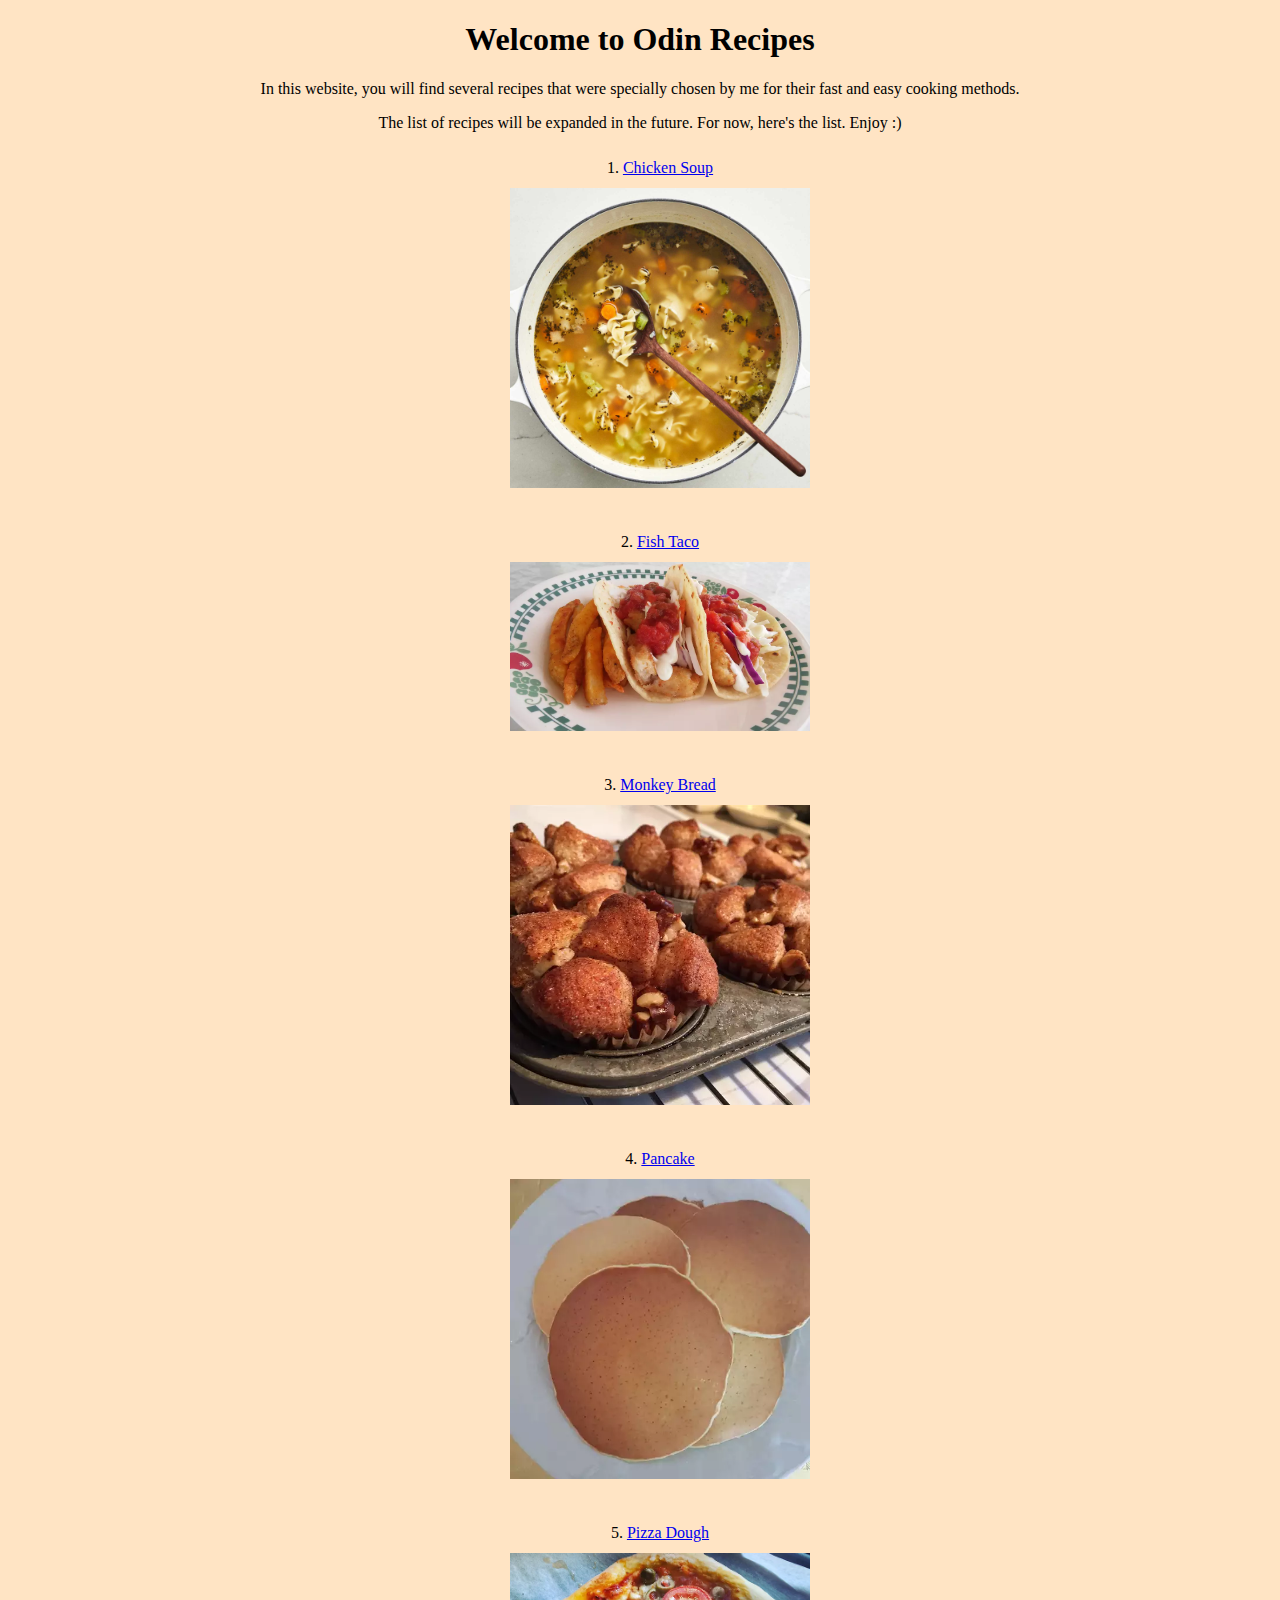
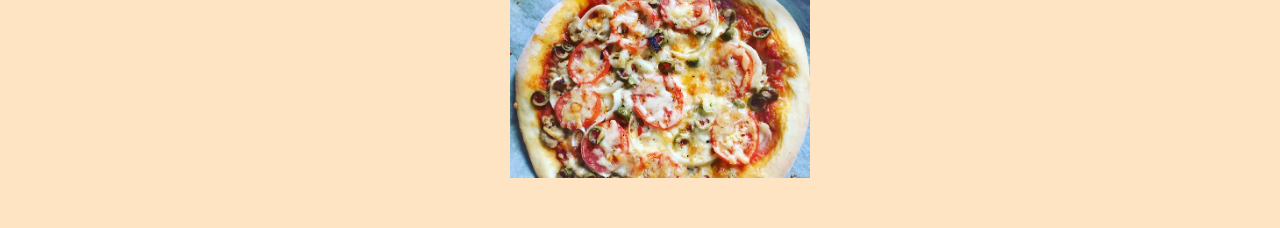
<file: index.html>
<!-- deleted the entire thing and rebuilt it ground up -->
<!DOCTYPE html>
<html>
    <head>
        <meta charset="UTF-8">
        <link rel="stylesheet" href="stylesheet.css">
        <Title>Recipes Home Page</Title>
    </head>
    <body>
        <h1>Welcome to Odin Recipes</h1>
        <p>In this website, you will find several recipes that were specially chosen by me for their fast and easy cooking methods.</p>
        <p>The list of recipes will be expanded in the future. For now, here's the list. Enjoy :)</p>
        <ol style="list-style-position: inside;">
            <li><a href="recipes/chicken-soup.html">Chicken Soup</a></li>
            <img src="img/soup1.jpg" alt="A very delicious looking soup" class="homepic">
            <li><a href="recipes/fish-taco.html">Fish Taco</a></li>
            <img src="img/taco1.webp" alt="Delicious looking fish taco" class="homepic">
            <li><a href="recipes/monkey-bread.html">Monkey Bread</a></li>
            <img src="img/monkey4.webp" alt="Delicious looking bread that looks more like cake" class="homepic">
            <li><a href="recipes/pancakes.html">Pancake</a></li>
            <img src="img/pancake2.webp" alt="Smooth pancakes" class="homepic">
            <li><a href="recipes/pizza-dough.html">Pizza Dough</a></li>
            <img src="img/dough1.webp" alt="Delicious looking pizza...dough?" class="homepic">
        </ol>
<!-- this i'm satisfied with. the basic structure is done. i will now commit then add pictures and finally more designing. -->
    </body>
</html>
  <!-- now the pictures are also done, though they look terrible. the only thing left to do is designing. -->
</file>
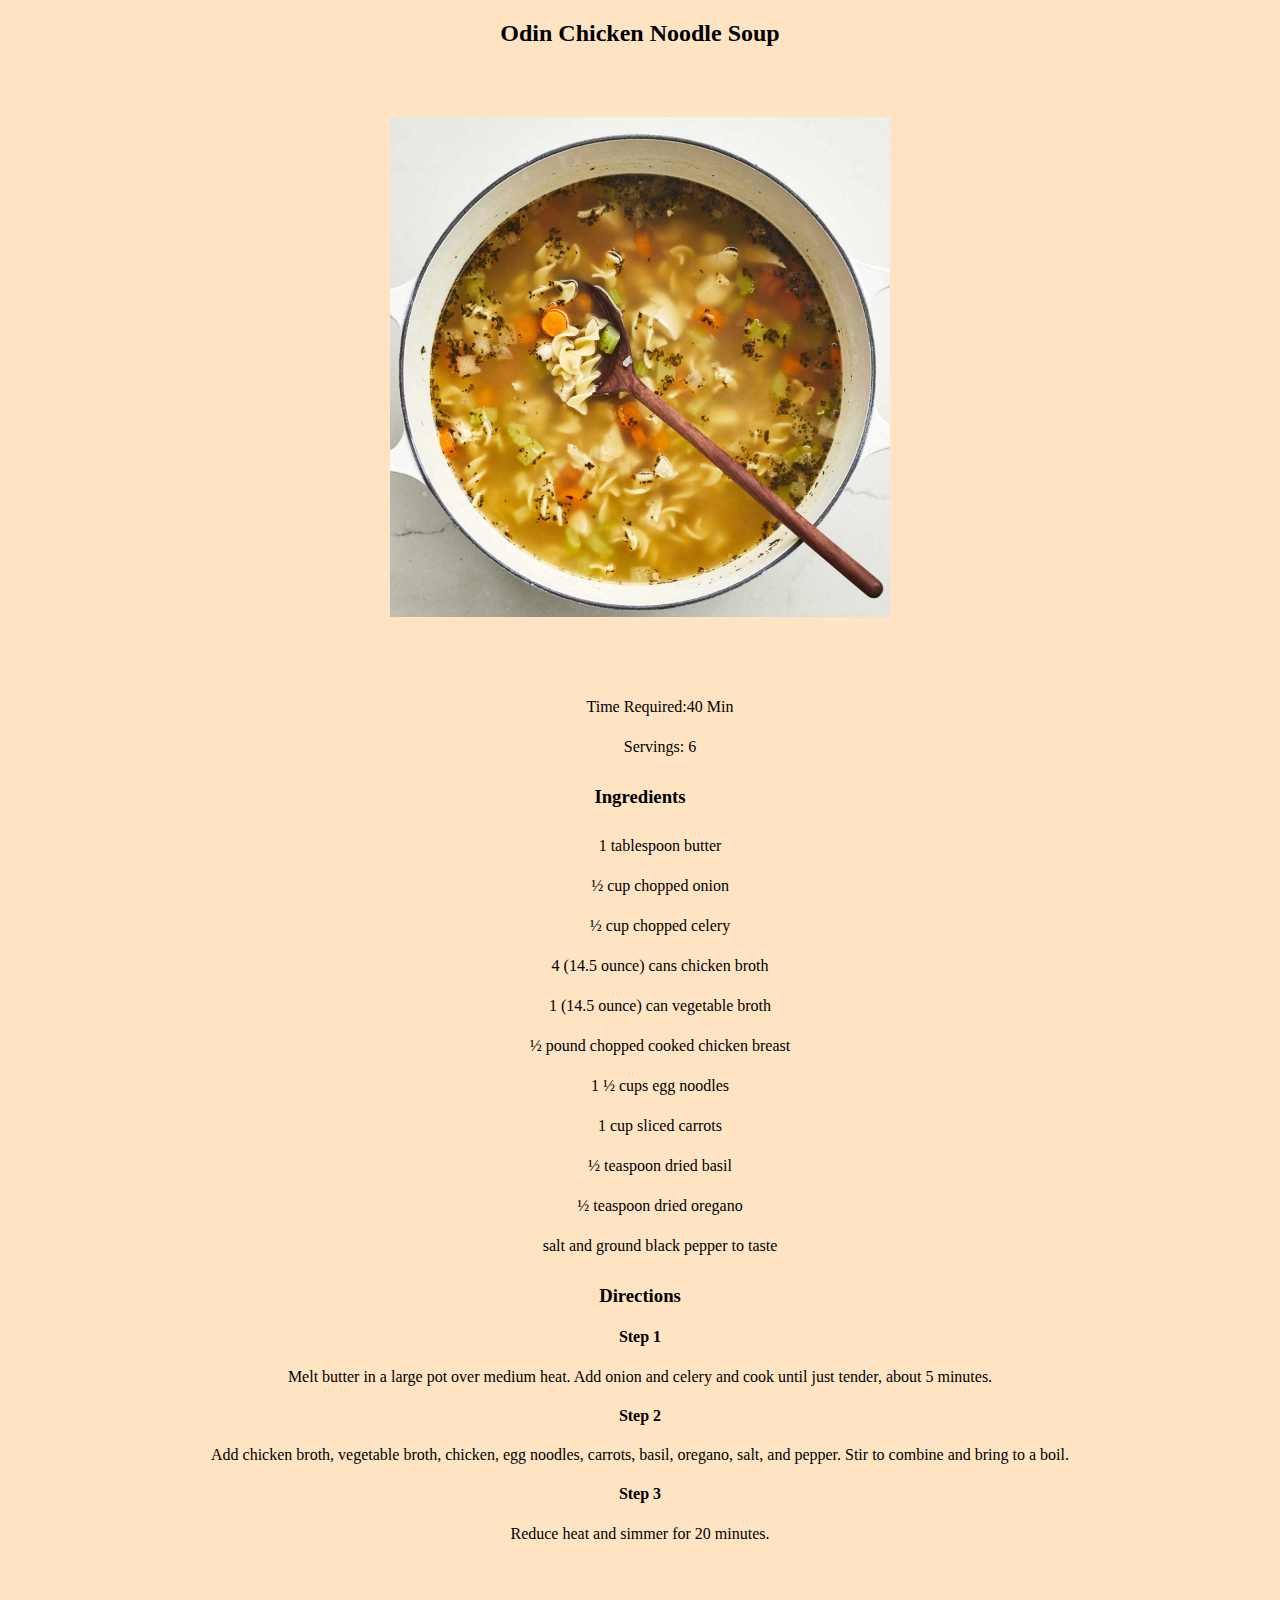
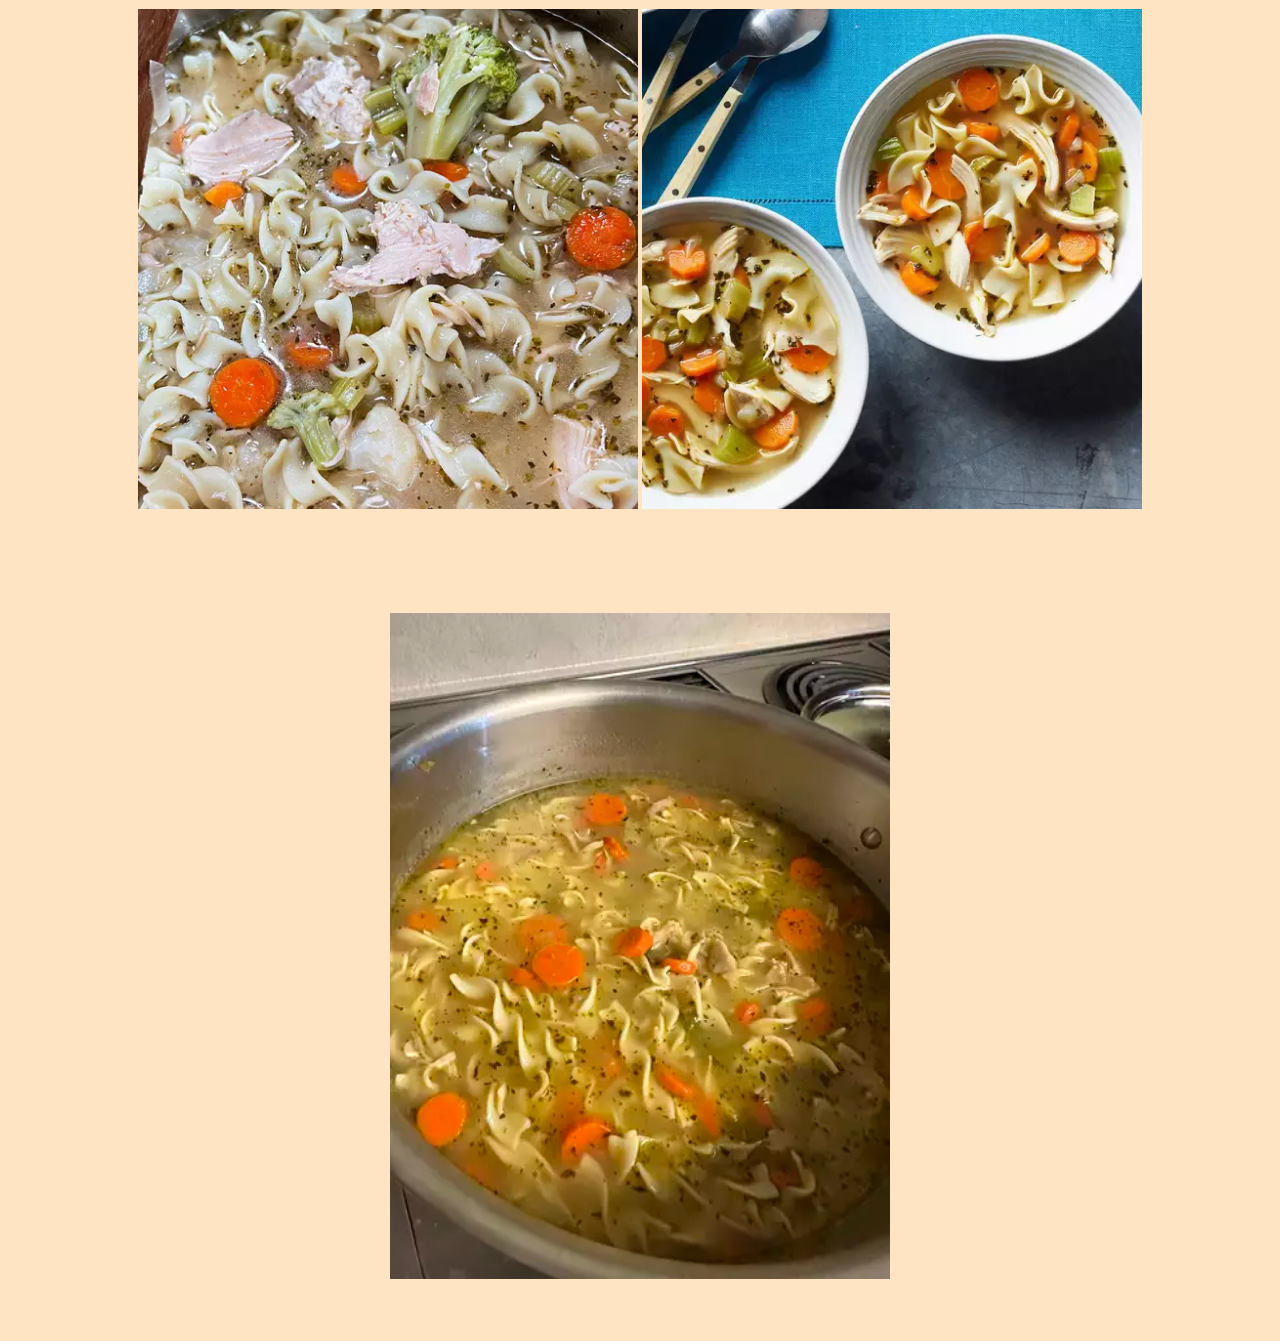
<file: recipes/chicken-soup.html>
<!DOCTYPE html>
<html lang="en">
<head>
    <meta charset="UTF-8">
    <meta name="viewport" content="width=device-width, initial-scale=1.0">
    <title>Odin Chicken Soup</title>
    <link rel="stylesheet" href="../stylesheet.css">
</head>
<body>
    <h2>Odin Chicken Noodle Soup</h2>
    <img src="../img/soup1.jpg" alt="">
   <ul>
    <li>Time Required:40 Min</li>
    <li>Servings: 6</li>
   </ul>
    <h3>Ingredients</h3>
    <ul>
        <li>1 tablespoon butter</li>
        <li>½ cup chopped onion</li>
        <li>½ cup chopped celery</li>
        <li>4 (14.5 ounce) cans chicken broth</li>
        <li>1 (14.5 ounce) can vegetable broth</li>
        <li>½ pound chopped cooked chicken breast</li>
        <li>1 ½ cups egg noodles</li>
        <li>1 cup sliced carrots</li>
        <li>½ teaspoon dried basil</li>
        <li>½ teaspoon dried oregano</li>
        <li>salt and ground black pepper to taste</li>
    </ul>
    <h3>Directions</h3>
    <h4>Step 1</h4>
    <p>Melt butter in a large pot over medium heat. Add onion and celery and cook until just tender, about 5 minutes.</p>
    <h4>Step 2</h4>
    <p>Add chicken broth, vegetable broth, chicken, egg noodles, carrots, basil, oregano, salt, and pepper. Stir to combine and bring to a boil.</p>
    <h4>Step 3</h4>
    <p>Reduce heat and simmer for 20 minutes.</p>
    <img src="../img/soup2.webp" alt=""> <img src="../img/soup3.webp" alt=""> <img src="../img/soup4.webp" alt="">
</body>
</html>
</file>
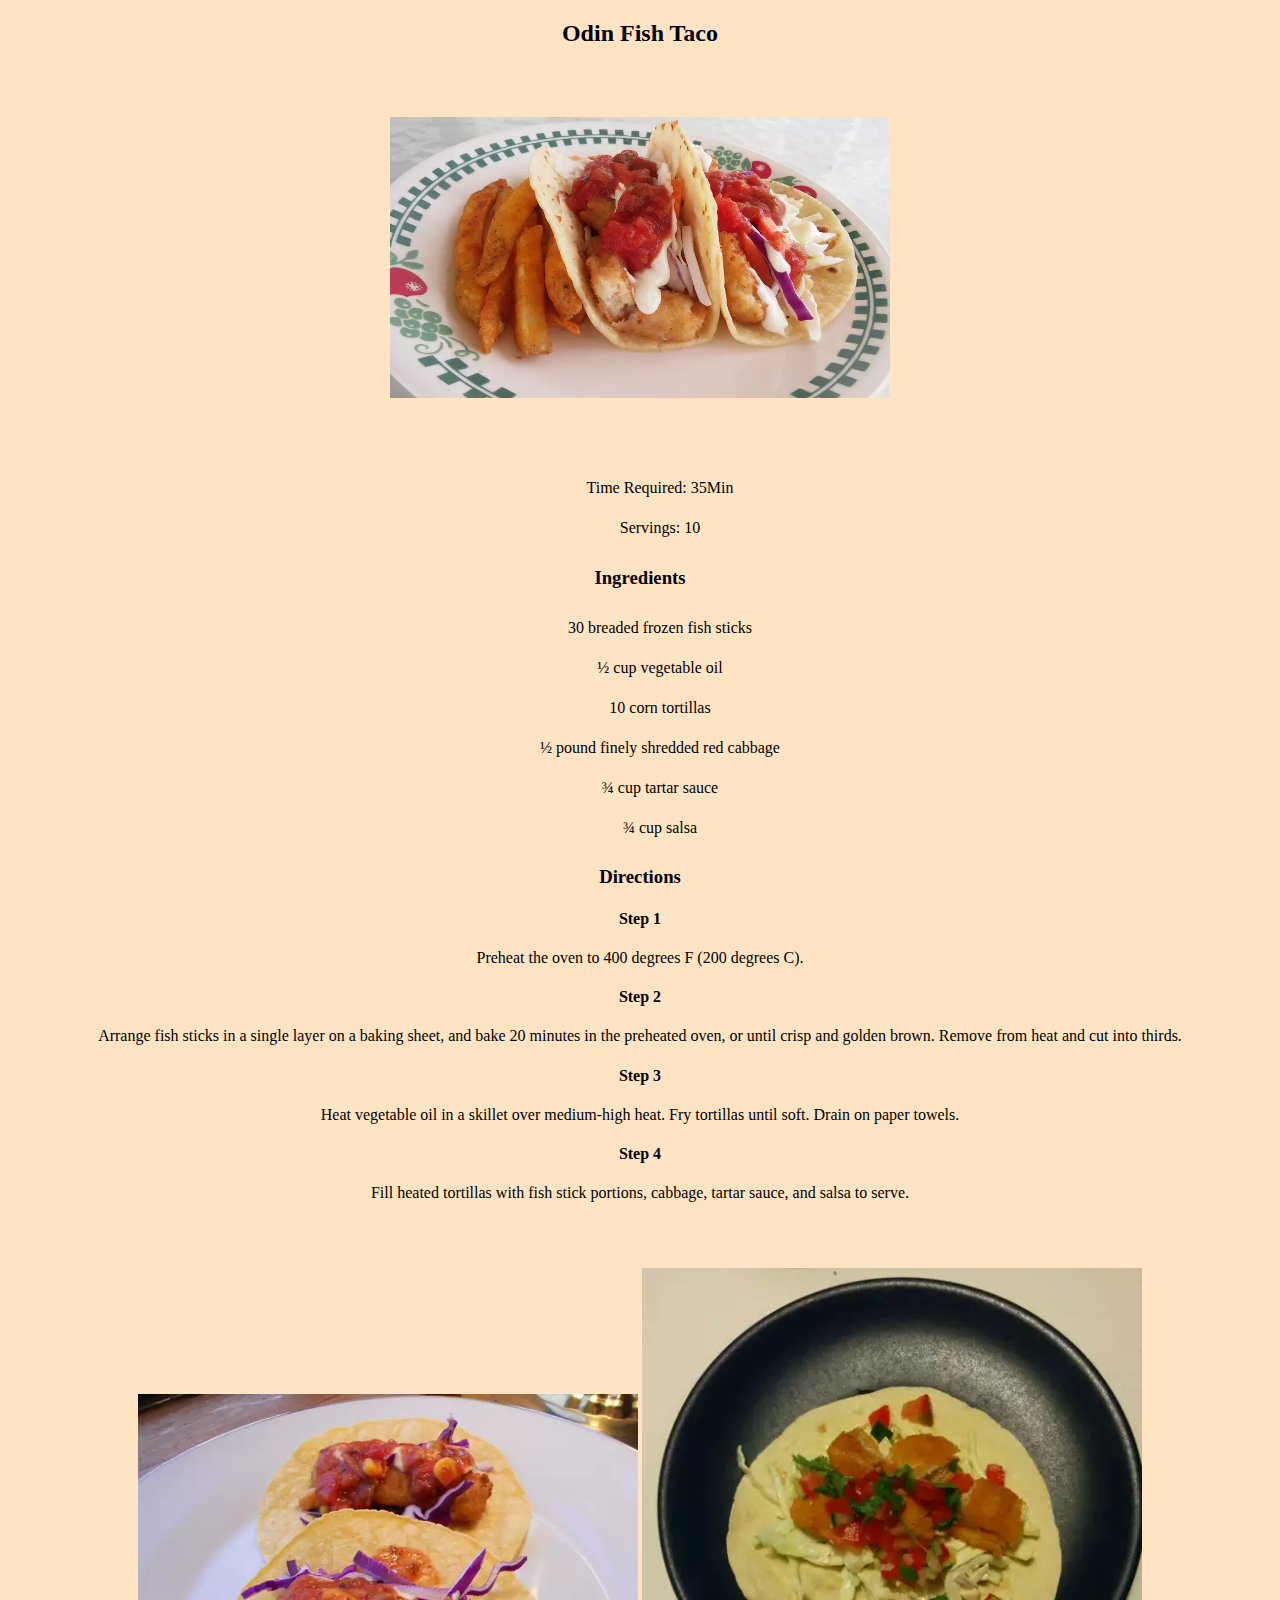
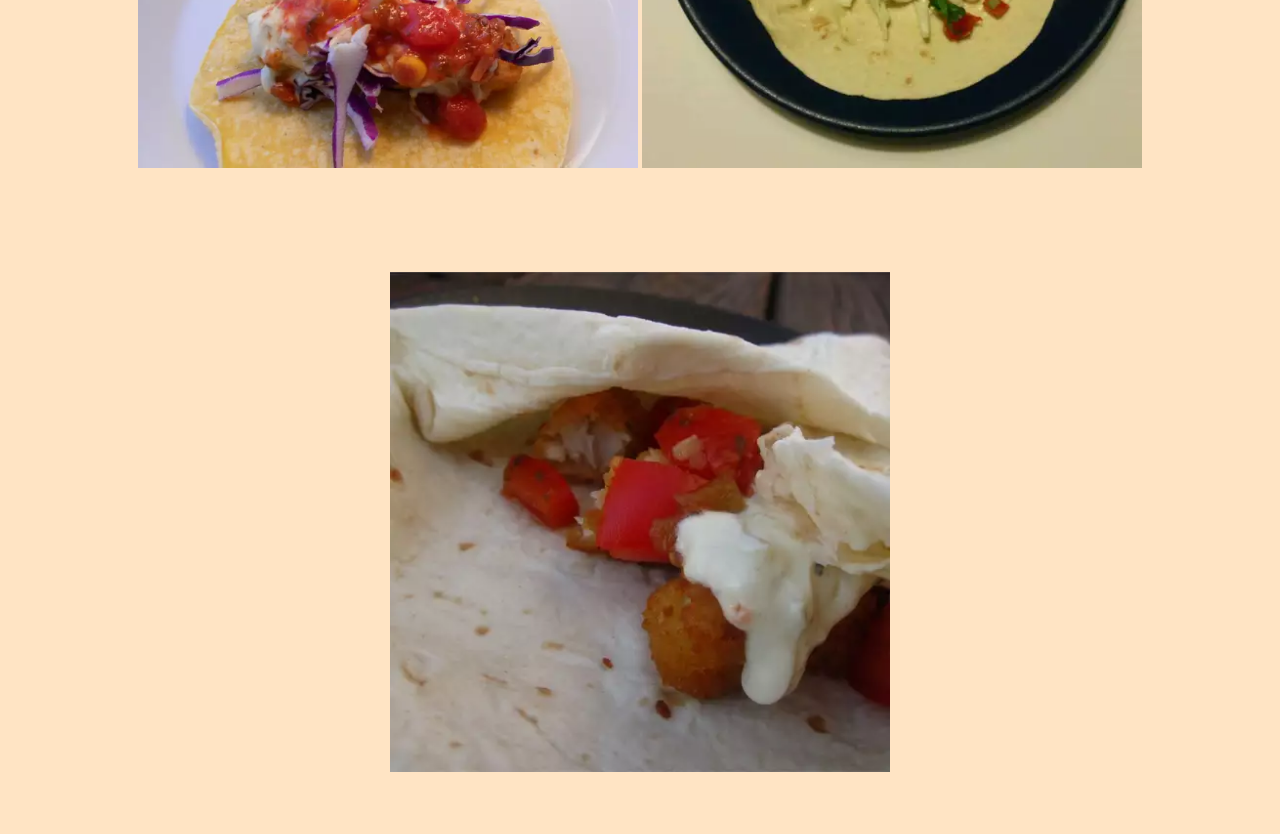
<file: recipes/fish-taco.html>
<!DOCTYPE html>
<html lang="en">
<head>
    <meta charset="UTF-8">
    <meta name="viewport" content="width=device-width, initial-scale=1.0">
    <title>Odin Fish Taco</title>
    <link rel="stylesheet" href="../stylesheet.css">
</head>
<body>
    <h2>Odin Fish Taco</h2>
    <img src="../img/taco1.webp" alt="">
    <ul>
        <li>Time Required: 35Min</li>
        <li>Servings: 10</li>
    </ul>
    <h3>Ingredients</h3>
    <ul>
        <li>30 breaded frozen fish sticks</li>
        <li>½ cup vegetable oil</li>
        <li>10 corn tortillas</li>
        <li>½ pound finely shredded red cabbage</li>
        <li>¾ cup tartar sauce</li>
        <li>¾ cup salsa</li>
    </ul>
    <h3>Directions</h3>
    <h4>Step 1</h4>
    <p>Preheat the oven to 400 degrees F (200 degrees C).</p>
    <h4>Step 2</h4>
    <p>Arrange fish sticks in a single layer on a baking sheet, and bake 20 minutes in the preheated oven, or until crisp and golden brown. Remove from heat and cut into thirds.</p>
    <h4>Step 3</h4>
    <p>Heat vegetable oil in a skillet over medium-high heat. Fry tortillas until soft. Drain on paper towels.</p>
    <h4>Step 4</h4>
    <p>Fill heated tortillas with fish stick portions, cabbage, tartar sauce, and salsa to serve.</p>
    <img src="../img/taco2.webp" alt=""> <img src="../img/taco3.webp" alt=""> <img src="../img/taco4.webp" alt="">
    
</body>
</html>
</file>
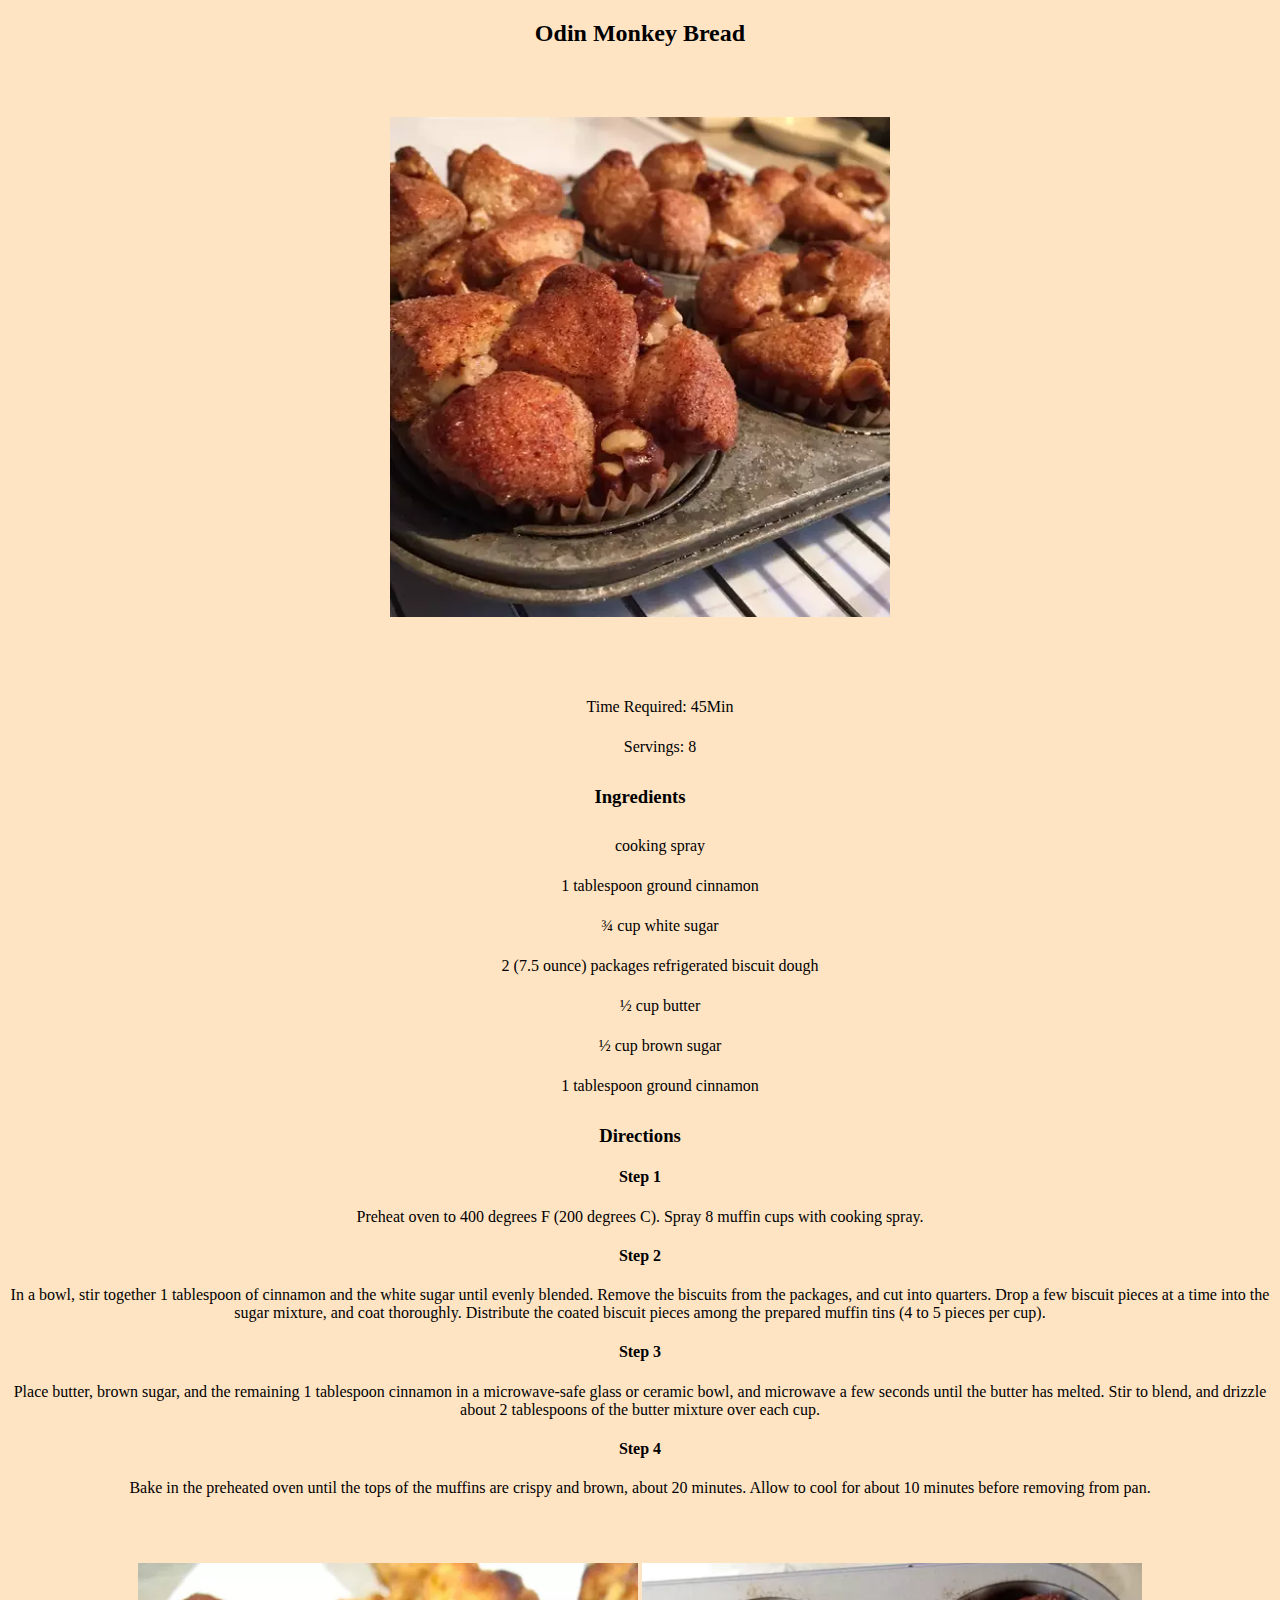
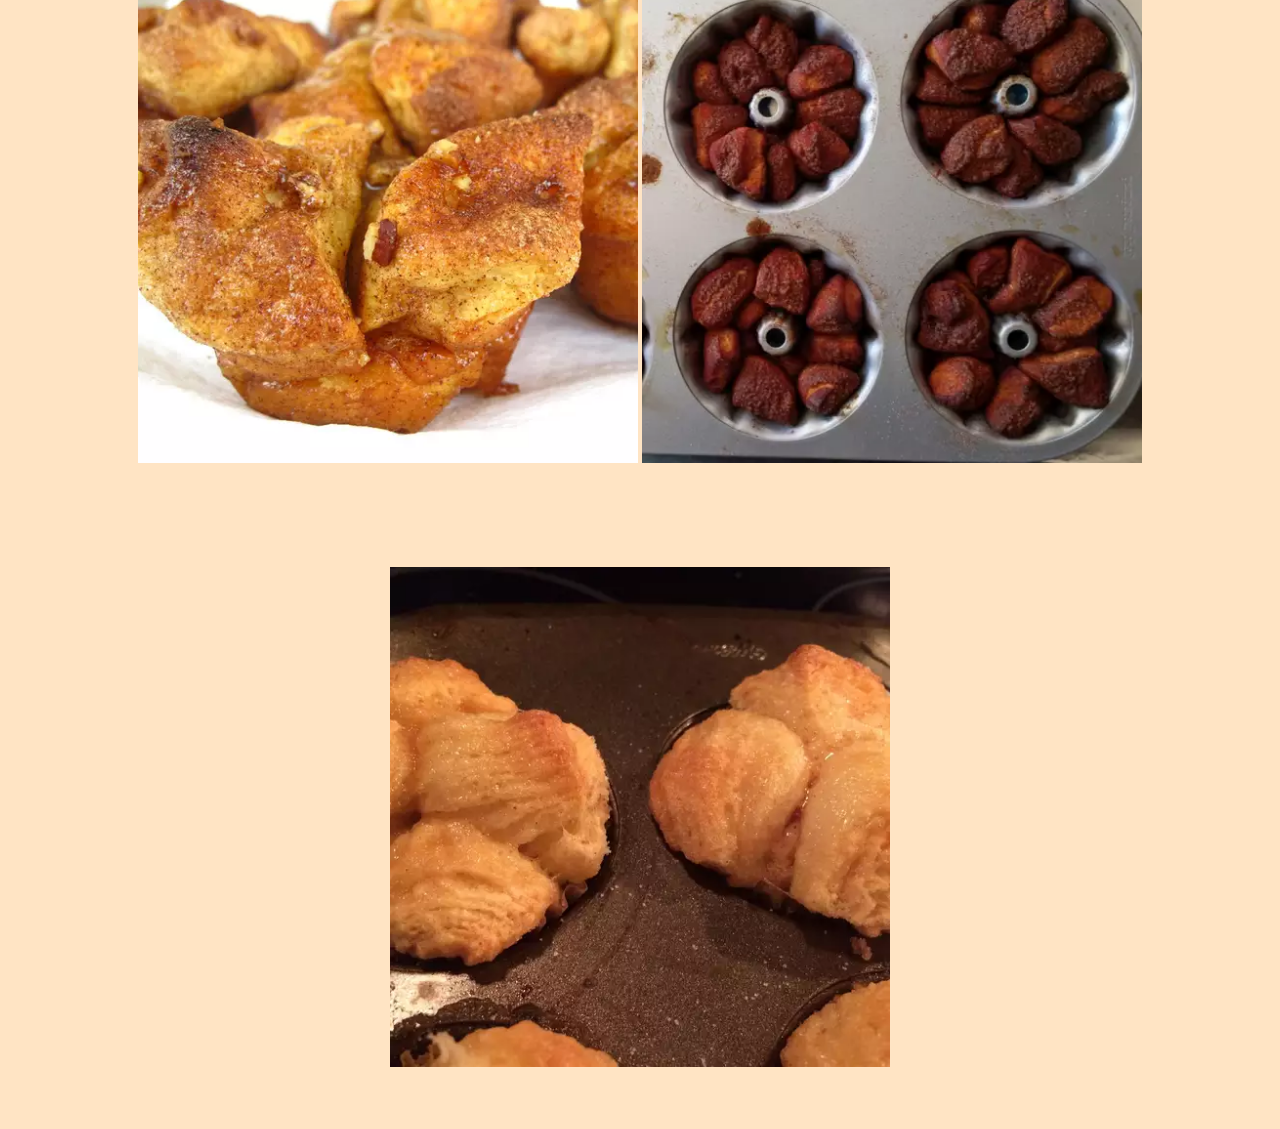
<file: recipes/monkey-bread.html>
<!DOCTYPE html>
<html>
    <head>
        <meta charset="UTF-8">
        <title>Odin Monkey Bread</title>
        <link rel="stylesheet" href="../stylesheet.css">
    </head>
    <body>
        <h2>Odin Monkey Bread</h2>
        <img src="../img/monkey4.webp" alt="">
        <ul>
            <li> Time Required: 45Min</li>
            <li>Servings: 8</li>
        </ul>    
    <h3>Ingredients</h3>
    <ul>
        <li>cooking spray</li>
        <li>1 tablespoon ground cinnamon</li>
        <li>¾ cup white sugar</li>
        <li>2 (7.5 ounce) packages refrigerated biscuit dough</li>
        <li>½ cup butter</li>
        <li>½ cup brown sugar</li>
        <li>1 tablespoon ground cinnamon</li>
    </ul>
    <h3>Directions</h3>
    <h4>Step 1</h4>
    <p>Preheat oven to 400 degrees F (200 degrees C). Spray 8 muffin cups with cooking spray.</p>
    <h4>Step 2</h4>
    <p>In a bowl, stir together 1 tablespoon of cinnamon and the white sugar until evenly blended. Remove the biscuits from the packages, and cut into quarters. Drop a few biscuit pieces at a time into the sugar mixture, and coat thoroughly. Distribute the coated biscuit pieces among the prepared muffin tins (4 to 5 pieces per cup).</p>
    <h4>Step 3</h4>
    <p>Place butter, brown sugar, and the remaining 1 tablespoon cinnamon in a microwave-safe glass or ceramic bowl, and microwave a few seconds until the butter has melted. Stir to blend, and drizzle about 2 tablespoons of the butter mixture over each cup.</p>
    <h4>Step 4</h4>
    <p>Bake in the preheated oven until the tops of the muffins are crispy and brown, about 20 minutes. Allow to cool for about 10 minutes before removing from pan.</p>
    <img src="../img/monkey1.webp" alt=""> <img src="../img/monkey2.webp" alt=""> <img src="../img/monkey3.webp" alt="">
    </body>
</html>
</file>
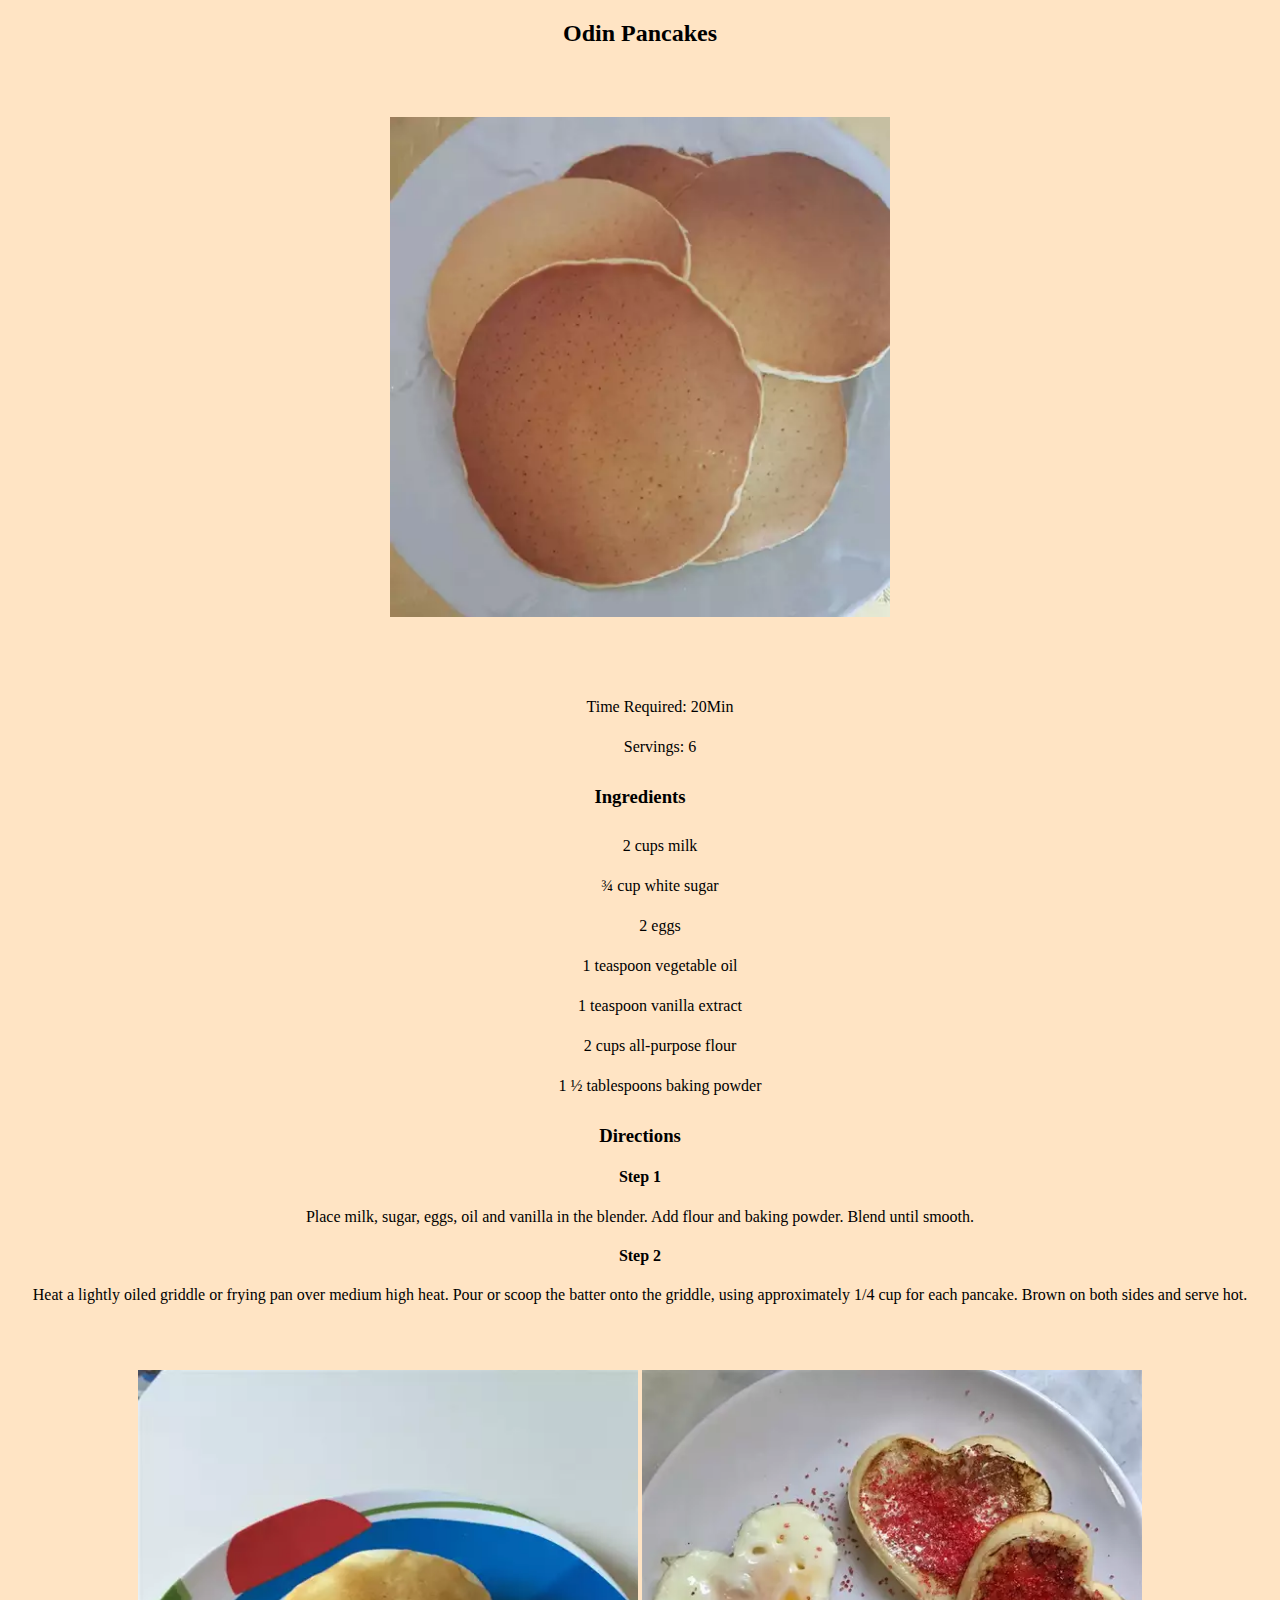
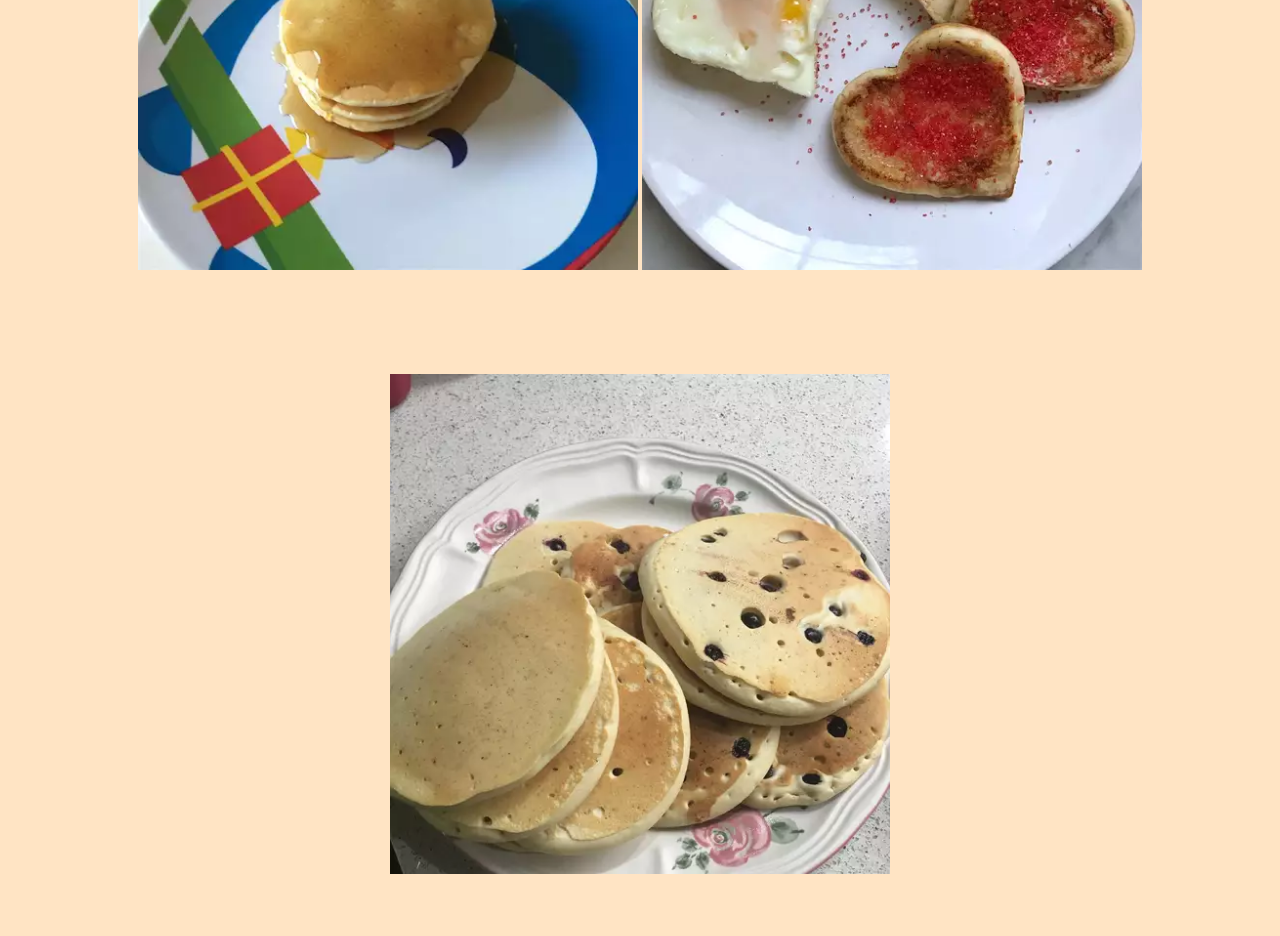
<file: recipes/pancakes.html>
<!DOCTYPE html>
<html lang="en">
<head>
    <meta charset="UTF-8">
    <meta name="viewport" content="width=device-width, initial-scale=1.0">
    <title>Odin Pancakes</title>
    <link rel="stylesheet" href="../stylesheet.css">
</head>
<body>
    <h2>Odin Pancakes</h2>
    <img src="../img/pancake2.webp" alt="">
    <ul>
        <li>Time Required: 20Min</li>
        <li>Servings: 6</li>
    </ul>
    <h3>Ingredients</h3>
    <ul>
        <li>2 cups milk</li>
        <li>¾ cup white sugar</li>
        <li>2 eggs</li>
        <li>1 teaspoon vegetable oil</li>
        <li>1 teaspoon vanilla extract</li>
        <li>2 cups all-purpose flour</li>
        <li>1 ½ tablespoons baking powder</li>
    </ul>
    <h3>Directions</h3>
    <h4>Step 1</h4>
    <p>Place milk, sugar, eggs, oil and vanilla in the blender. Add flour and baking powder. Blend until smooth.</p>
    <h4>Step 2</h4>
    <p>Heat a lightly oiled griddle or frying pan over medium high heat. Pour or scoop the batter onto the griddle, using approximately 1/4 cup for each pancake. Brown on both sides and serve hot.</p>
    <img src="../img/pancake1.webp" alt=""> <img src="../img/pancake3.webp" alt=""> <img src="../img/pancake4.webp" alt="">
</body>
</html>
</file>
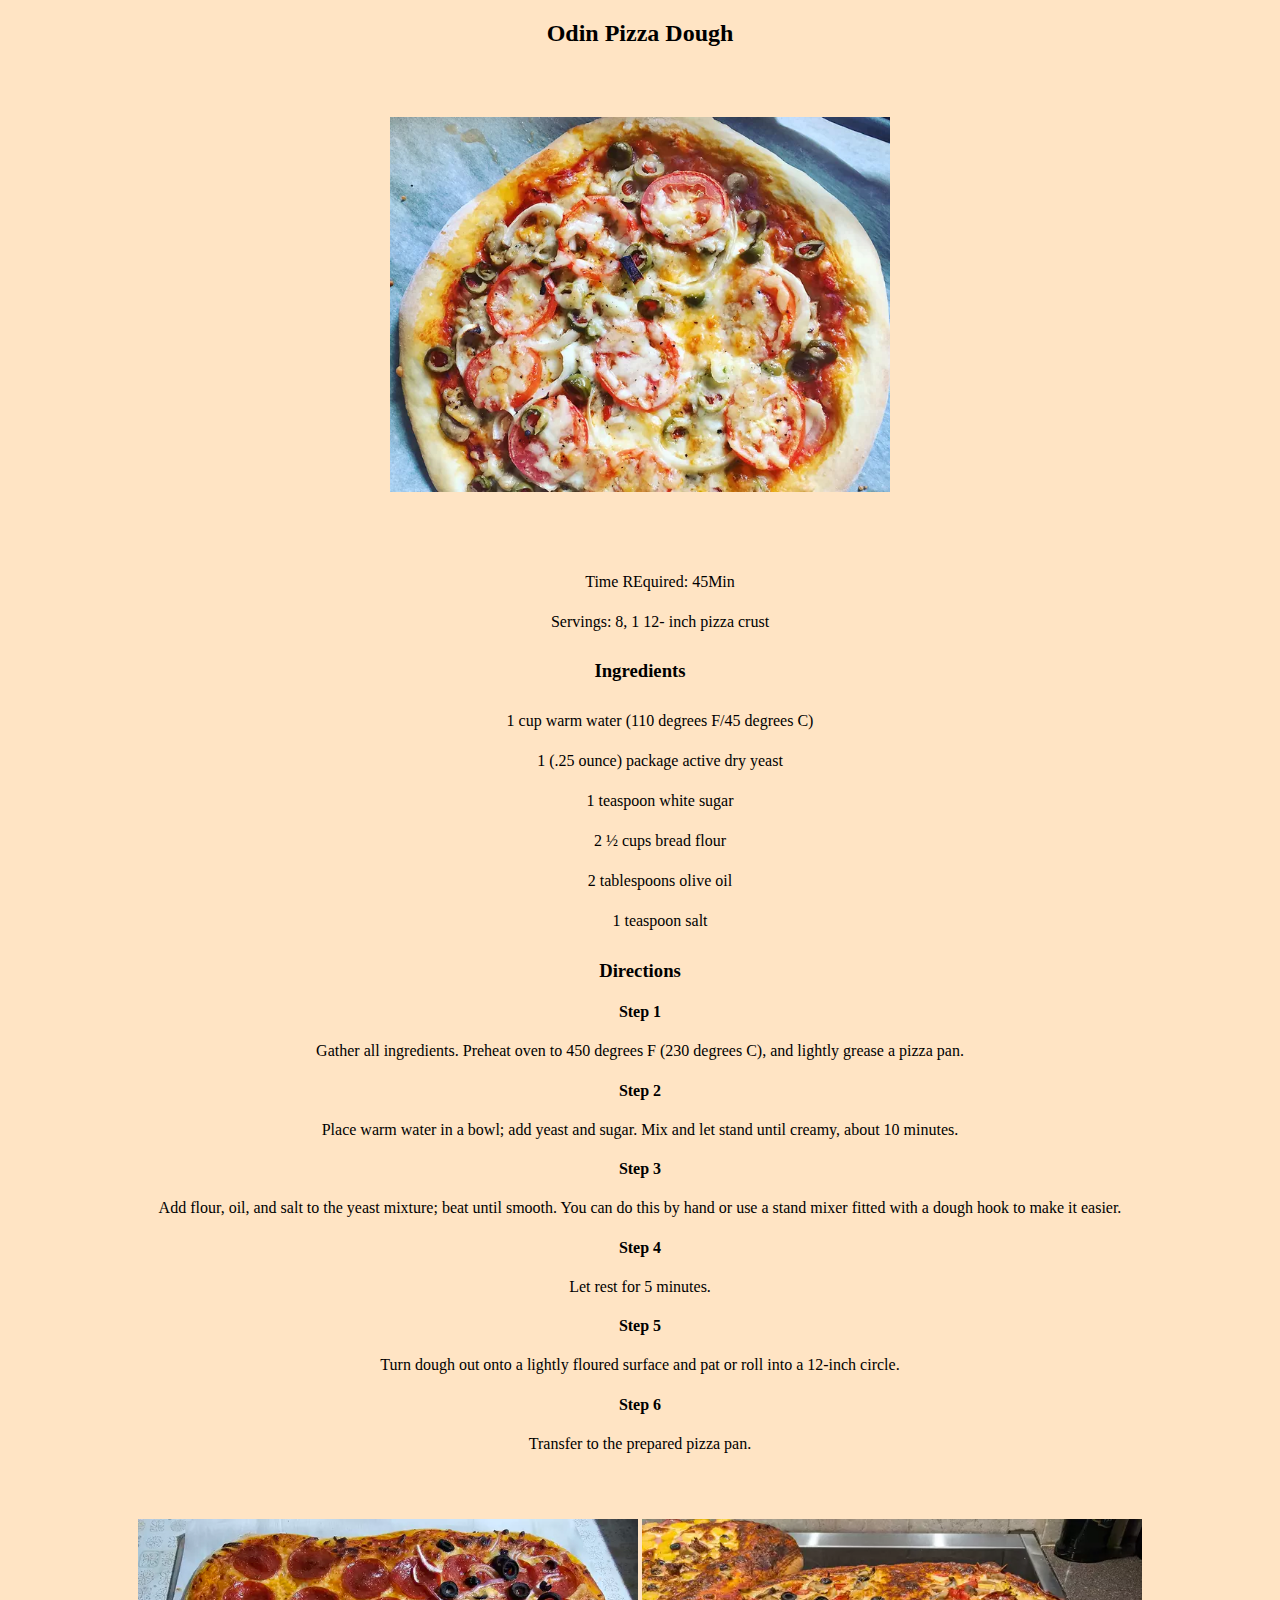
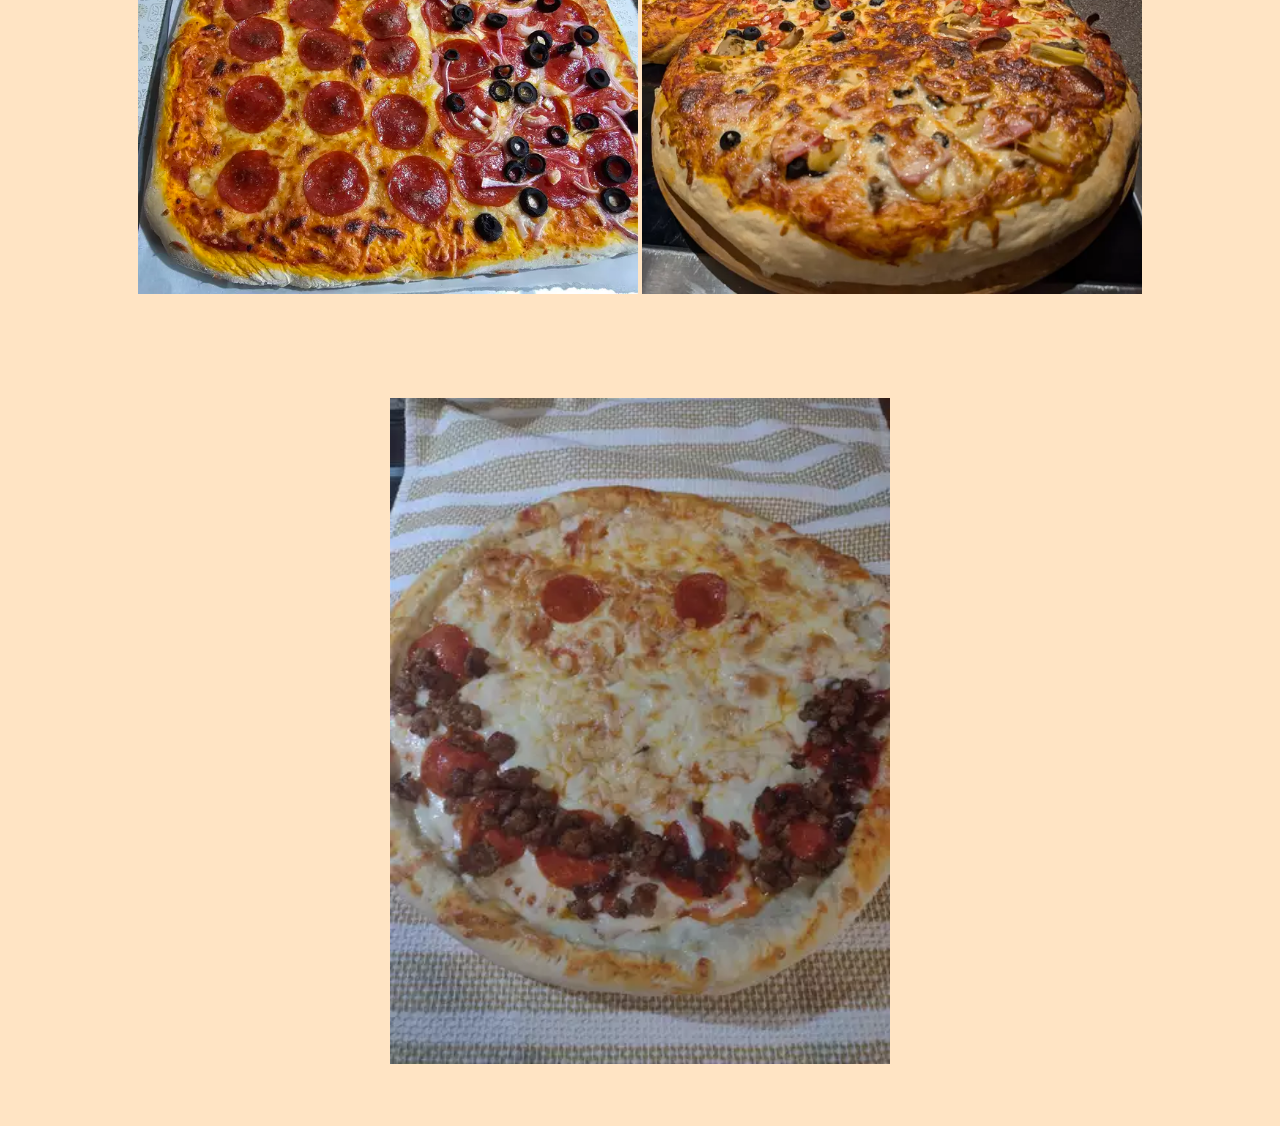
<file: recipes/pizza-dough.html>
<!DOCTYPE html>
<html>
    <head>
        <meta charset="UTF-8">
        <title>Odin Pizza Dough</title>
        <link rel="stylesheet" href="../stylesheet.css">
    </head>
    <body>
        <h2>Odin Pizza Dough</h2>
        <img src="../img/dough1.webp" alt="">
    <ul>
        <li>Time REquired: 45Min</li>
        <li>Servings: 8, 1 12- inch pizza crust</li>
    </ul>
    <h3>Ingredients</h3>
    <ul>
        <li>1 cup warm water (110 degrees F/45 degrees C)</li>
        <li>1 (.25 ounce) package active dry yeast</li>
        <li>1 teaspoon white sugar</li>
        <li>2 ½ cups bread flour</li>
        <li>2 tablespoons olive oil</li>
        <li>1 teaspoon salt</li>
    </ul>
    <h3>Directions</h3>
    <h4>Step 1</h4>
    <p>Gather all ingredients. Preheat oven to 450 degrees F (230 degrees C), and lightly grease a pizza pan.</p>
    <h4>Step 2</h4>
    <p>Place warm water in a bowl; add yeast and sugar. Mix and let stand until creamy, about 10 minutes.</p>
    <h4>Step 3</h4>
    <p>Add flour, oil, and salt to the yeast mixture; beat until smooth. You can do this by hand or use a stand mixer fitted with a dough hook to make it easier.</p>
    <h4>Step 4</h4>
    <p>Let rest for 5 minutes.</p>
    <h4>Step 5</h4>
    <p>Turn dough out onto a lightly floured surface and pat or roll into a 12-inch circle.</p>
    <h4>Step 6</h4>
    <p>Transfer to the prepared pizza pan.</p>
    <img src="../img/dough2.webp" alt=""> <img src="../img/dough3.webp" alt=""> <img src="../img/dough4.webp" alt="">
    </body>
</html>
</file>
<file: stylesheet.css>
* {
    text-align: center;
}

html {
    background-color: bisque;
}

ul {
    list-style-position: inside;
    list-style: none;
}

li {line-height: 40px;}


img {
    margin-bottom: 50px;
    width: 500px;
    height: auto;
    margin-top: 50px;
}

.homepic {
    width: 300px;
    height: auto;
    margin-bottom: 30px;
    margin-top: 0px;
}
</file>
